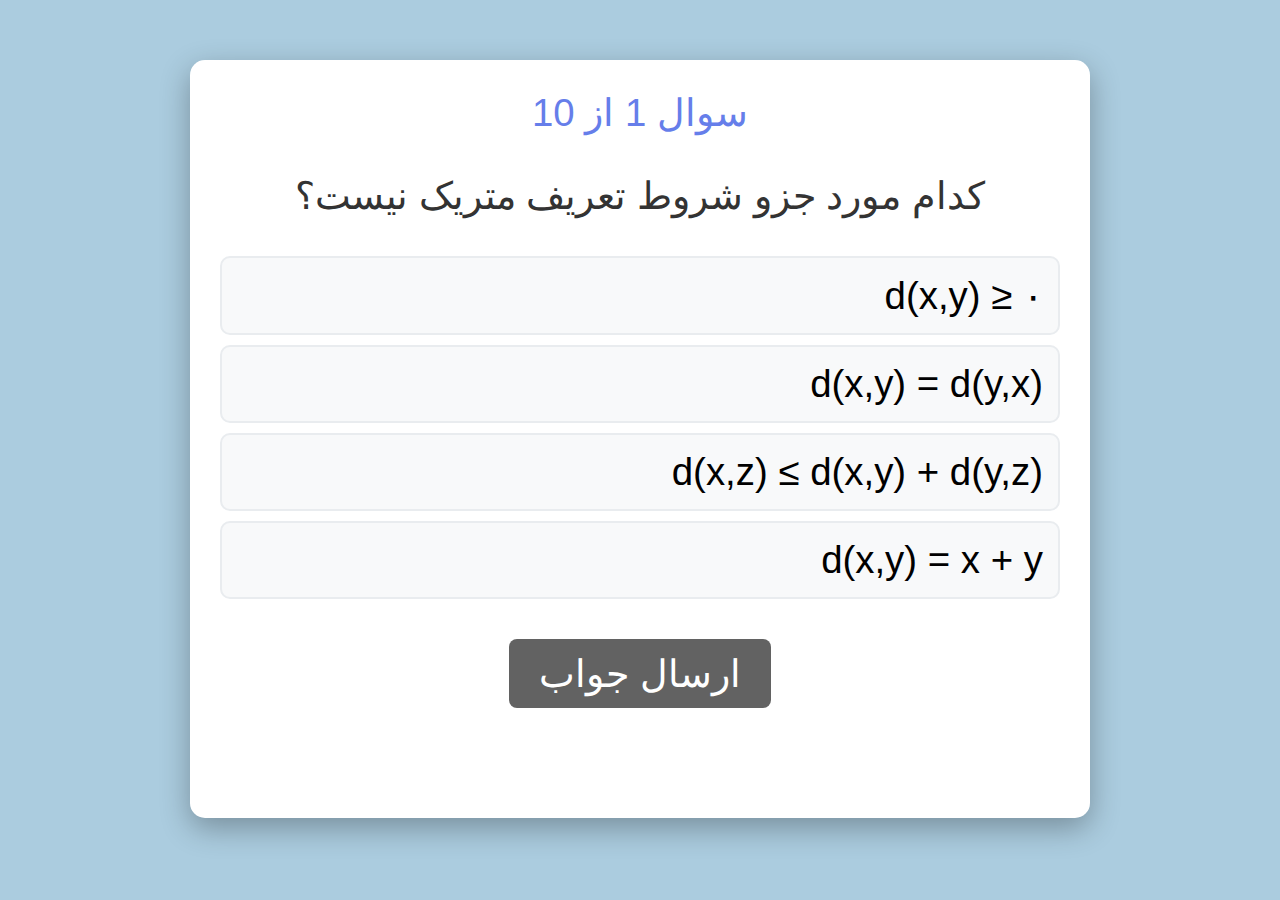
<file: quiz.html>
<!DOCTYPE html>
<html lang="fa" dir="rtl">
<head>
    <meta charset="UTF-8">
    <meta name="viewport" content="width=device-width, initial-scale=1.0">
    <title>کوییز فضای متریک</title>
    <style>
        * {
            box-sizing: border-box;
        }

        body {
            font-family: Tahoma, 'Segoe UI', sans-serif;
            background-color: #abccdf;
            margin: 0;
            padding: 20px;
            min-height: 100vh;
        }

        .quiz-container, .result-container {
            max-width: 900px;
            margin: 40px auto;
            background: white;
            border-radius: 15px;
            padding: 30px;
            box-shadow: 0 10px 30px rgba(0,0,0,0.3);
            text-align: center;
        }

        h1 {
            color: #333;
            margin-bottom: 10px;
        }

        #progress {
            font-size: 3vw;
            color: #667eea;
            margin-bottom: 30px;
        }

        #question {
            font-size: 3vw;
            margin-bottom: 30px;
            color: #333;
            line-height: 1.6;
        }

        .options {
            margin: 30px 0;
        }

        .option {
            display: block;
            width: 100%;
            padding: 15px;
            margin: 10px 0;
            background: #f8f9fa;
            border: 2px solid #e9ecef;
            border-radius: 10px;
            cursor: pointer;
            transition: all 0.3s;
            text-align: right;
            font-size: 3vw;
        }

        .option:hover {
            background: #e9ecef;
            transform: translateY(-2px);
        }

        .option.selected {
            border-color: #667eea;
            background: #eef2ff;
        }

        .option.correct {
            background: #d4edda;
            border-color: #28a745;
            color: #155724;
        }

        .option.incorrect {
            background: #f8d7da;
            border-color: #dc3545;
            color: #721c24;
        }

        button {
            padding: 12px 30px;
            font-size: 3vw;
            border: none;
            border-radius: 8px;
            cursor: pointer;
            margin: 10px;
            transition: 0.3s;
        }

        #submit-btn {
            background: #667eea;
            color: white;
        }

        #submit-btn:disabled {
            background: #626262;
            cursor: not-allowed;
        }

        #submit-btn:hover:not(:disabled) {
            background: #5a6fd8;
        }

        #next-btn, #restart-btn {
            background: #28a745;
            color: white;
        }

        #next-btn:hover, #restart-btn:hover {
            background: #218838;
        }

        .feedback {
            margin: 20px 0;
            font-size: 3vw;
            min-height: 30px;
        }

        .result-container h2 {
            color: #28a745;
        }
    </style>
</head>
<body>
    <div class="quiz-container">
        
        <div id="progress">سوال <span id="current">1</span> از <span id="total">10</span></div>
        
        <div id="question"></div>
        
        <div id="options" class="options"></div>
        
        <button id="submit-btn" disabled>ارسال جواب</button>
        
        <div id="feedback" class="feedback"></div>
        
        <button id="next-btn" style="display:none;">سوال بعدی</button>
    </div>

    <div id="result-container" class="result-container" style="display:none;">
        <h2>کوییز تموم شد!</h2>
        <p>امتیاز شما: <strong><span id="final-score"></span></strong> از ۱۰</p>
        <button id="restart-btn">شروع دوباره</button>
    </div>

    <script>
        const questions = [
    {
        question: "کدام مورد جزو شروط تعریف متریک نیست؟",
        options: [
            "d(x,y) ≥ ۰",
            "d(x,y) = d(y,x)",
            "d(x,z) ≤ d(x,y) + d(y,z)",
            "d(x,y) = x + y"
        ],
        answer: 3,
        explanation: "تابع فاصله باید نامنفی، متقارن و دارای نامساوی مثلثی باشد؛ d(x,y)=x+y این شرایط را ندارد."
    },
    {
        question: "اگر d(x,y)=۰ باشد، در یک فضای متریک چه نتیجه‌ای می‌گیریم؟",
        options: [
            "x ≠ y",
            "x = y",
            "x < y",
            "نمی‌توان نتیجه گرفت"
        ],
        answer: 1,
        explanation: "در متریک، فاصله صفر فقط زمانی است که دو نقطه برابر باشند."
    },
    {
        question: "کدام متریک‌ها در ℝⁿ توپولوژی یکسانی ایجاد می‌کنند ولی شکل توپ‌های متفاوتی دارند؟",
        options: [
            "فقط متریک اقلیدسی",
            "فقط متریک منهتن",
            "فقط متریک ماکسیمم",
            "همه موارد بالا"
        ],
        answer: 3,
        explanation: "تمام متریک‌های ناشی از نرم در ℝⁿ توپولوژی یکسان دارند."
    },
    {
        question: "متریک گسسته روی مجموعه X چگونه تعریف می‌شود؟",
        options: [
            "d(x,y)=|x-y|",
            "d(x,y)=۰ برای همه نقاط",
            "d(x,y)=۱ اگر x≠y و ۰ اگر x=y",
            "d(x,y)=x+y"
        ],
        answer: 2,
        explanation: "در متریک گسسته، فاصله بین هر دو نقطه متمایز برابر ۱ است."
    },
    {
        question: "در ℝ² با متریک اقلیدسی، شکل توپ واحد چیست؟",
        options: [
            "مربع",
            "لوزی",
            "دایره",
            "مثلث"
        ],
        answer: 2,
        explanation: "در متریک اقلیدسی، توپ واحد یک دایره است."
    },
    {
        question: "کدام گزینه بیانگر نامساوی مثلثی است؟",
        options: [
            "d(x,y)=d(y,x)",
            "d(x,y) ≥ ۰",
            "d(x,z) ≤ d(x,y) + d(y,z)",
            "d(x,x)=۰"
        ],
        answer: 2,
        explanation: "نامساوی مثلثی یکی از شروط اصلی متریک است."
    },
    {
        question: "در ℝ²، متریک منهتن چه شکلی از توپ واحد ایجاد می‌کند؟",
        options: [
            "دایره",
            "مربع",
            "لوزی",
            "بیضی"
        ],
        answer: 2,
        explanation: "در متریک منهتن، توپ‌ها به شکل لوزی هستند."
    },
    {
        question: "خاصیت d(x,y)=d(y,x) چه نام دارد؟",
        options: [
            "نامنفی بودن",
            "تشخیص‌پذیری",
            "تقارن",
            "کامل بودن"
        ],
        answer: 2,
        explanation: "این خاصیت را تقارن متریک می‌نامند."
    },
    {
        question: "کدام یک مثال صحیحی از متریک روی ℝ است؟",
        options: [
            "d(x,y)=x+y",
            "d(x,y)=|x-y|",
            "d(x,y)=x²+y²",
            "d(x,y)=xy"
        ],
        answer: 1,
        explanation: "متریک معمول روی ℝ برابر |x−y| است."
    },
    {
    question: "نُرم ۱ (Manhattan norm) روی ℝⁿ چه متریکی را القا می‌کند؟",
    options: [
        "متریک اقلیدسی",
        "متریک منهتن",
        "متریک گسسته",
        "هیچکدام"
    ],
    answer: 1,
    explanation: "نُرم ۱ روی ℝⁿ متریک منهتن را القا می‌کند؛ یعنی فاصله دو نقطه برابر مجموع قدر مطلق اختلاف مختصاتشان است."
    }
];


        let currentQuestionIndex = 0;
        let score = 0;
        let selectedOption = null;

        const questionEl = document.getElementById('question');
        const optionsEl = document.getElementById('options');
        const submitBtn = document.getElementById('submit-btn');
        const nextBtn = document.getElementById('next-btn');
        const feedbackEl = document.getElementById('feedback');
        const currentEl = document.getElementById('current');
        const totalEl = document.getElementById('total');
        const resultContainer = document.getElementById('result-container');
        const finalScoreEl = document.getElementById('final-score');

        function loadQuestion() {
            const q = questions[currentQuestionIndex];
            
            questionEl.textContent = q.question;
            currentEl.textContent = currentQuestionIndex + 1;
            totalEl.textContent = questions.length;
            
            optionsEl.innerHTML = '';
            q.options.forEach((option, index) => {
                const div = document.createElement('div');
                div.classList.add('option');
                div.textContent = option;
                div.addEventListener('click', () => selectOption(div, index));
                optionsEl.appendChild(div);
            });
            
            submitBtn.disabled = true;
            nextBtn.style.display = 'none';
            feedbackEl.textContent = '';
            selectedOption = null;
            submitBtn.style.display = 'inline-block';
        }

        function selectOption(element, index) {
            document.querySelectorAll('.option').forEach(opt => opt.classList.remove('selected'));
            element.classList.add('selected');
            selectedOption = index;
            submitBtn.disabled = false;
        }

        submitBtn.addEventListener('click', () => {
            if (selectedOption === null) return;
            
            const q = questions[currentQuestionIndex];
            const correct = selectedOption === q.answer;
            
            if (correct) score++;
            
            document.querySelectorAll('.option').forEach((opt, i) => {
                opt.style.pointerEvents = 'none';
                if (i === q.answer) opt.classList.add('correct');
                if (i === selectedOption && !correct) opt.classList.add('incorrect');
            });
            
            feedbackEl.innerHTML = correct 
                ? '<span style="color:#28a745;">درست!</span><br>' + q.explanation
                : '<span style="color:#dc3545;">غلط!</span><br>جواب درست: ' + q.options[q.answer] + '<br>' + q.explanation;
            
            submitBtn.style.display = 'none';
            if (currentQuestionIndex < questions.length - 1) {
                nextBtn.style.display = 'inline-block';
            } else {
                showResult();
            }
        });

        nextBtn.addEventListener('click', () => {
            currentQuestionIndex++;
            loadQuestion();
        });

        function showResult() {
            document.querySelector('.quiz-container').style.display = 'none';
            resultContainer.style.display = 'block';
            finalScoreEl.textContent = score + '/' + questions.length;
        }

        document.getElementById('restart-btn').addEventListener('click', () => {
            currentQuestionIndex = 0;
            score = 0;
            document.querySelector('.quiz-container').style.display = 'block';
            resultContainer.style.display = 'none';
            loadQuestion();
        });

        loadQuestion();
    </script>
</body>
</html>
</file>
